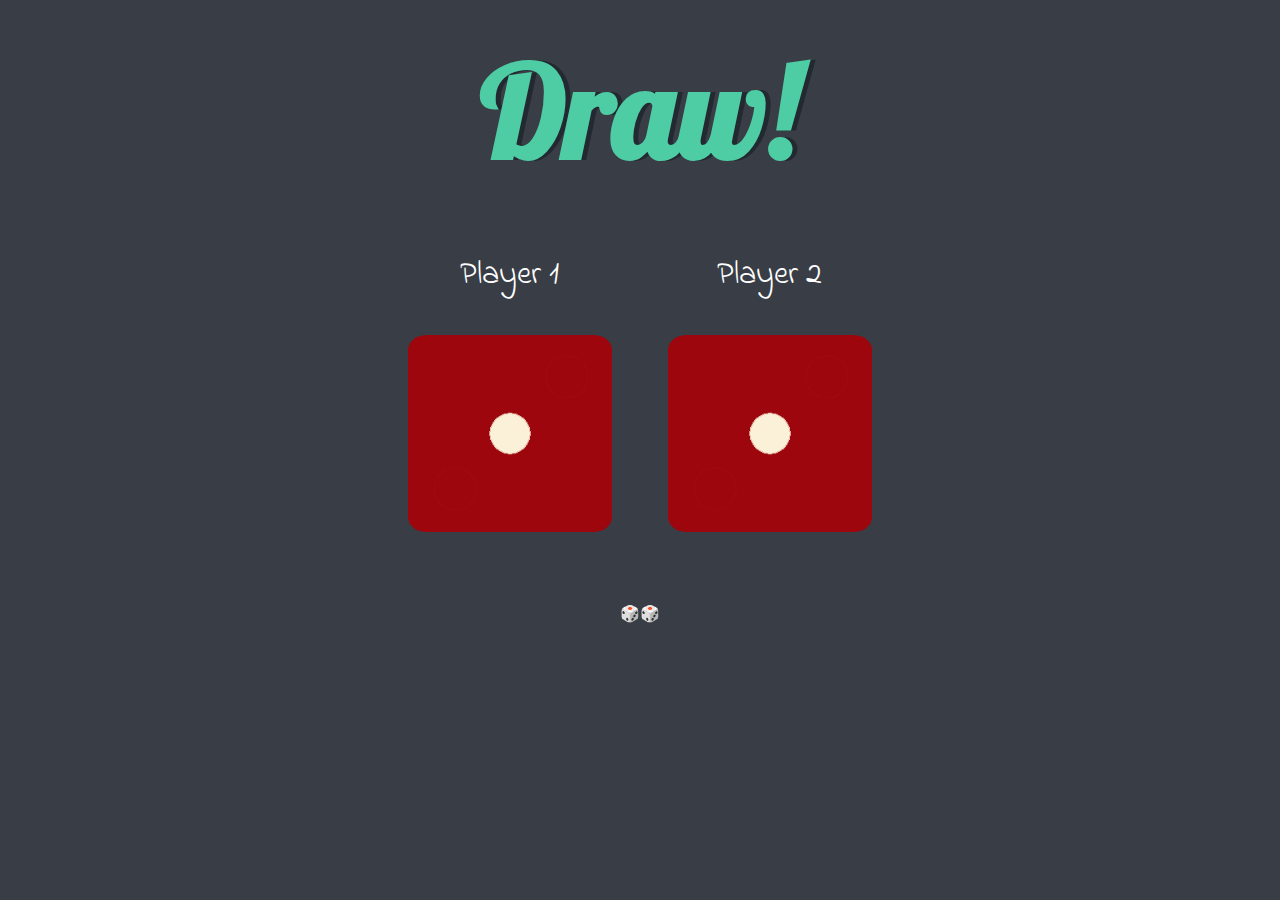
<file: Dice/dice.html>
<!DOCTYPE html>
<html lang="en" dir="ltr">

<head>
  <meta charset="utf-8">
  <title>Dice</title>
  <link rel="stylesheet" href="styles.css">
  <link href="https://fonts.googleapis.com/css?family=Indie+Flower|Lobster" rel="stylesheet">

</head>

<body>

  <div class="container">
    <h1>Roll the Dice!</h1>

    <div class="dice">
      <p>Player 1</p>
      <img class="img1" src="images/dice6.png">
    </div>

    <div class="dice">
      <p>Player 2</p>
      <img class="img2" src="images/dice6.png">
    </div>

  </div>
  <script src="index.js" type="text/javascript">

  </script>

</body>

<footer>
  🎲🎲
</footer>

</html>
</file>
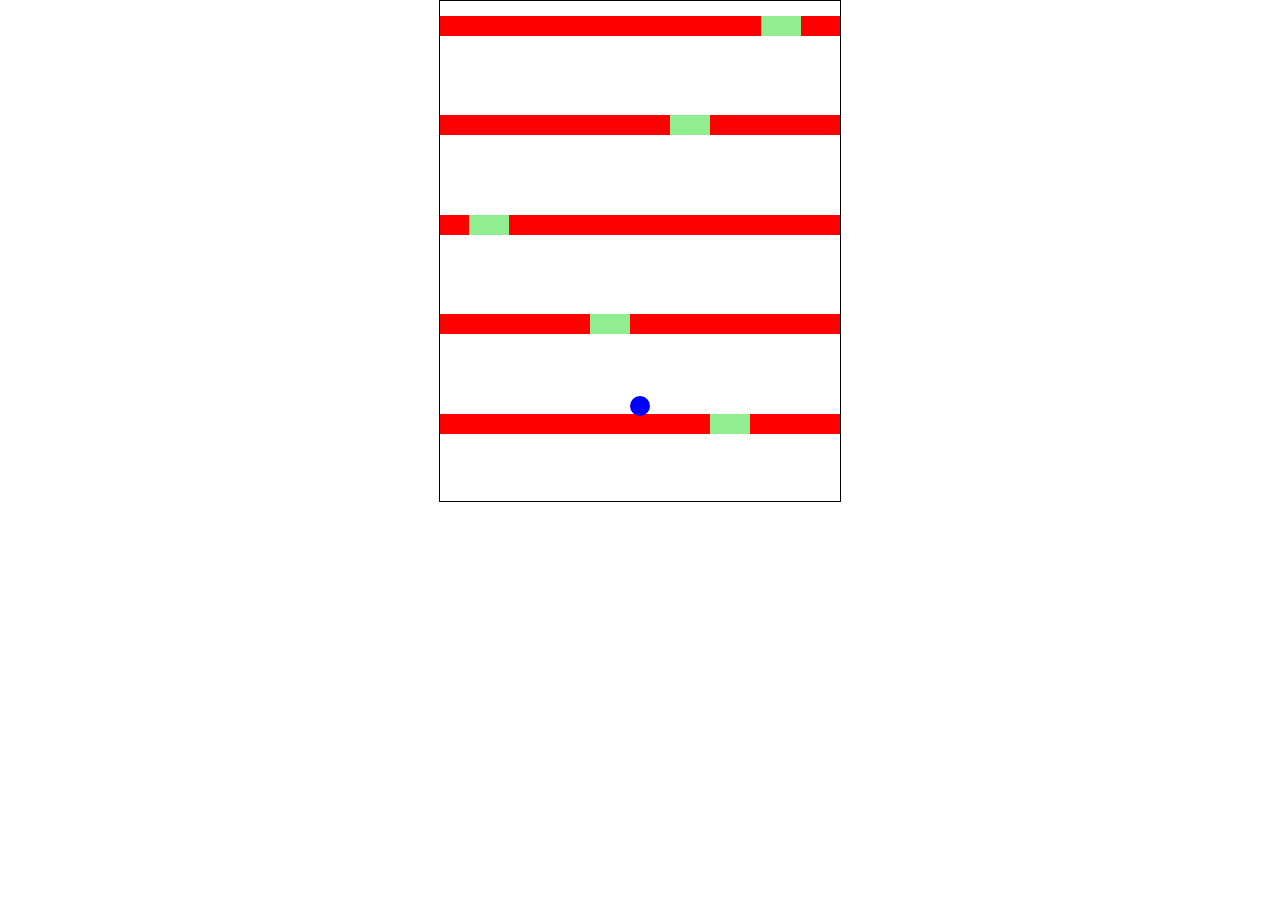
<file: fall/fall.html>
<!DOCTYPE html>
<html lang="en">

<head>
  <meta charset="UTF-8">
  <title>Fall game</title>
  <link rel="stylesheet" href="style.css">
</head>

<body>
  <div id="game">
    <div id="character"></div>
  </div>

</body>
<script src="script.js"></script>

</html>
</file>
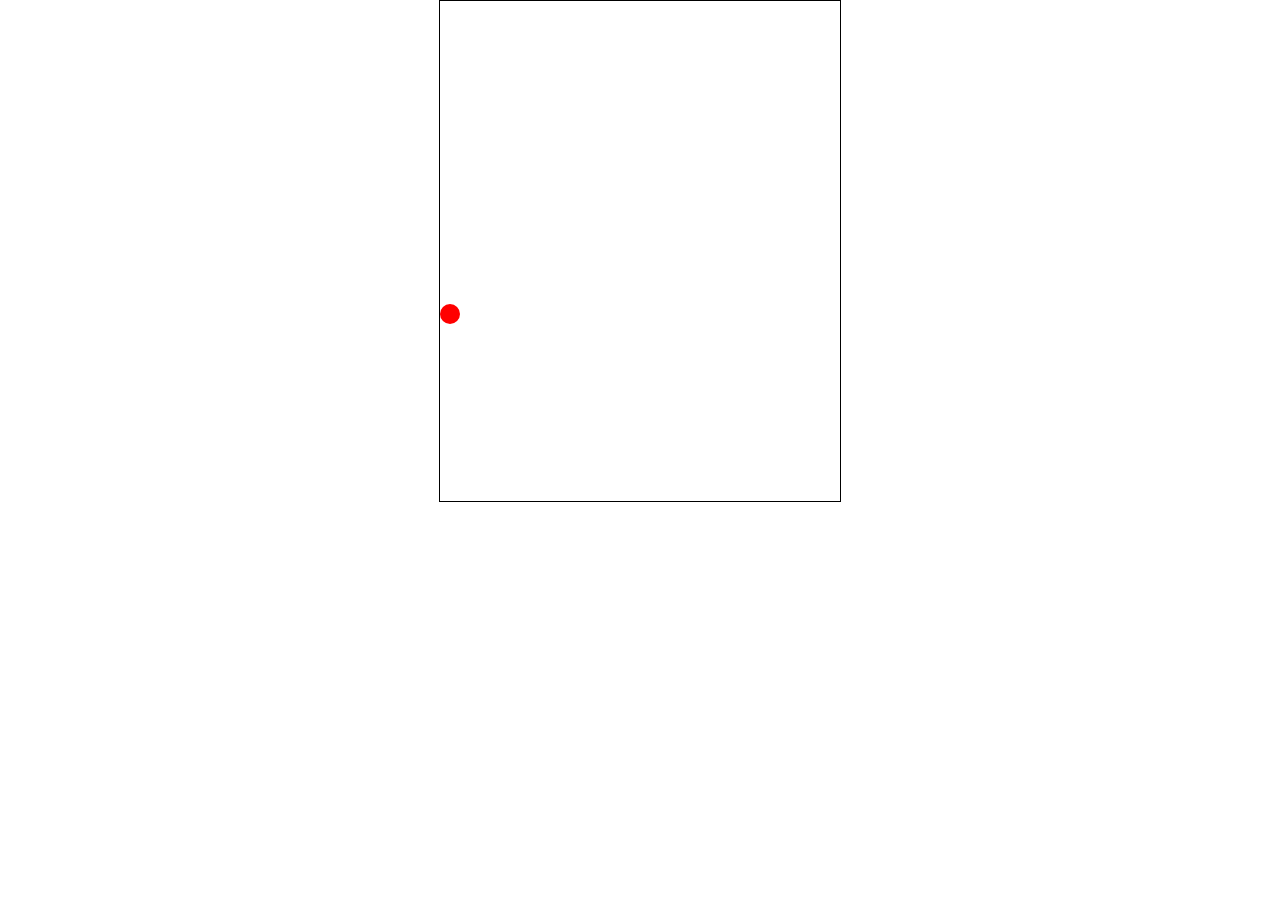
<file: flappy/indexFB.html>
<!DOCTYPE html>
<html lang="en" onclick="jump()">

<head>
  <meta charset="UTF-8">
  <title>Flappy Bird</title>
  <link rel="stylesheet" href="styleFB.css">
</head>

<body>
  <div id="game">
    <div id="block"></div>
    <div id="hole"></div>
    <div id="character"></div>
  </div>
</body>
<script src="scriptFB.js"></script>

</html>
</file>
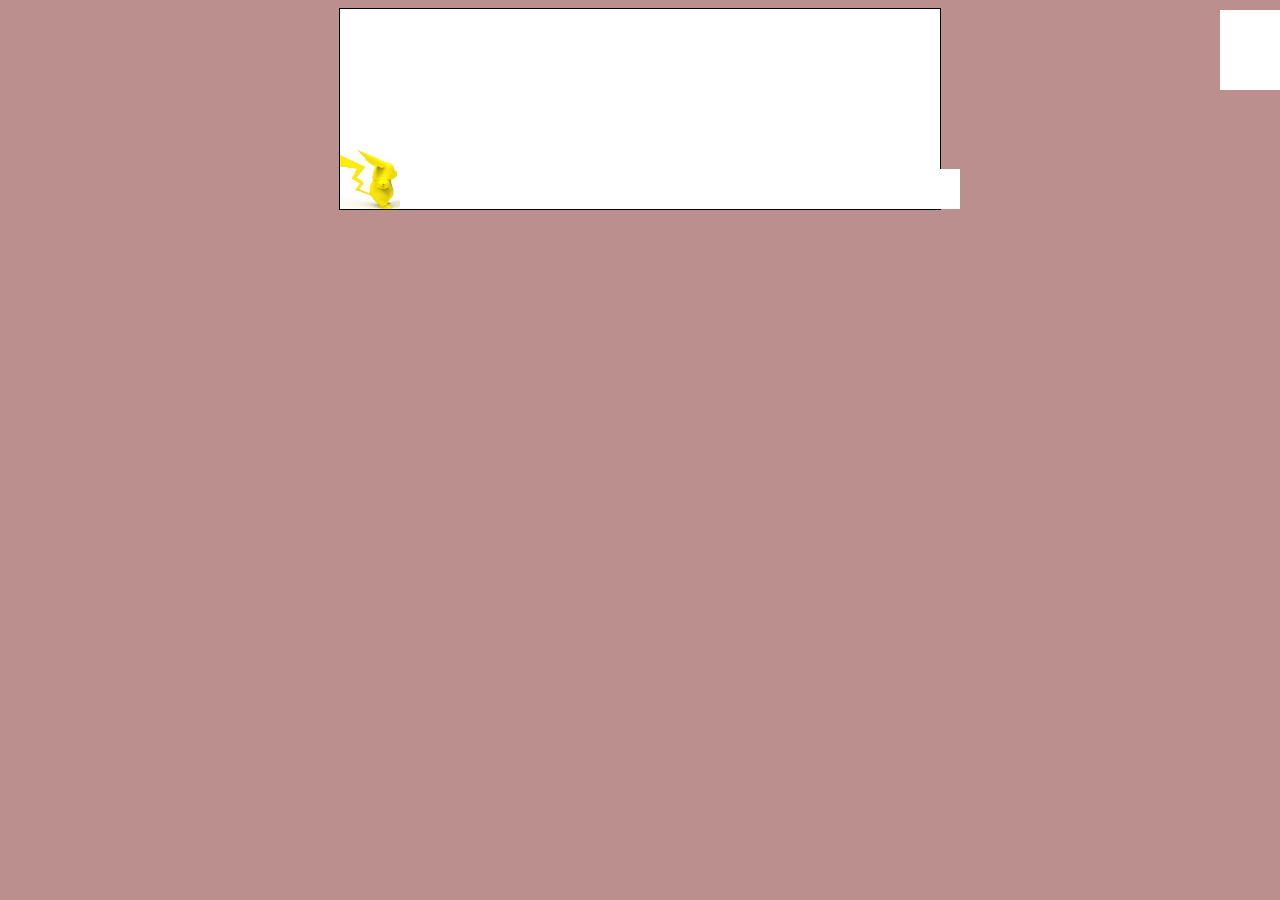
<file: pikachu/pika.html>
<!DOCTYPE html>
<html lang="en">

<head>
  <meta charset="utf-8" />
  <meta name="viewport" content="width=device-width, initial-scale=1.0" />
  <title>Pokemon</title>
  <link rel="stylesheet" href="styles.css" />
</head>

<body>
  <div class="game">
    <div id="Pikachu"></div>
    <div id="pokeball"></div>
    <div id="clouds"></div>
    <div id="clouds2"></div>

  </div>

  </div>
  <script src="scripts.js"></script>
</body>

</html>
</file>
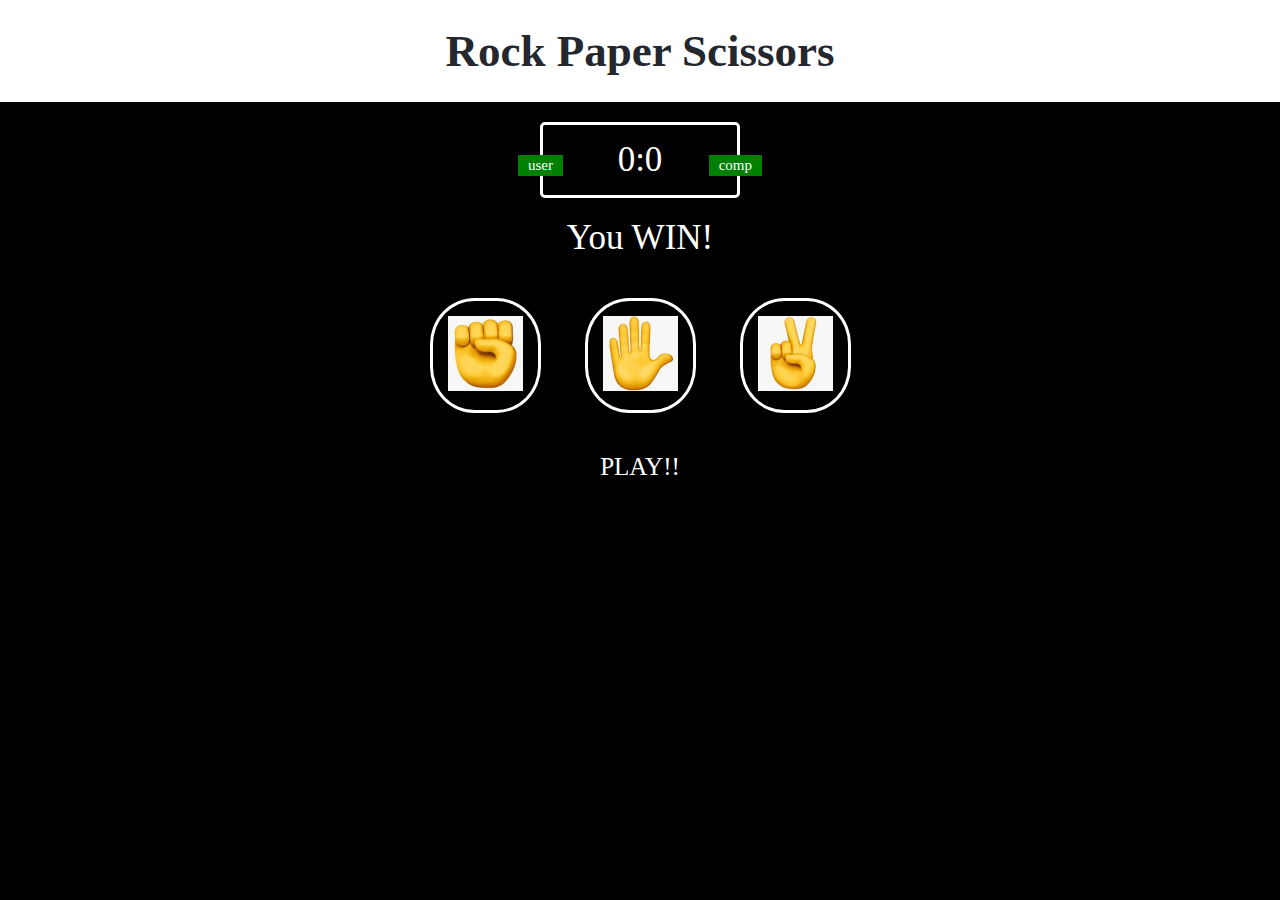
<file: rps/rps.html>
<!DOCTYPE html>
<html>

<head>
	<meta charset="utf-8" />

	<link rel="stylesheet" href="stylesgame.css">

	<title>Rock Paper Scissors Game</title>
</head>

<body>
	<header>
		<h1> Rock Paper Scissors </h1>
	</header>

	<div class="score-board">
		<div id="user-label" class="badge">user</div>
		<div id="computer-label" class="badge">comp</div>
		<span id="user-score">0</span>:<span id="computer-score">0</span>
	</div>

	<div class="result">
		<p>You WIN!</p>
	</div>

	<div class="choices">
		<div class="choice" id="r">
			<img src="rock.jpeg" height="75px" width="75px" alt="rock">
		</div>

		<div class="choice" id="p">
			<img src="paper.jpeg" height="75px" width="75px" alt="paper">
		</div>

		<div class="choice" id="s">
			<img src="scissors.jpeg" height="75px" width="75px" alt="scissors">
		</div>
	</div>

	<p id="action">PLAY!!</p>

	<script src="scriptsp.js" charset="utf-8" type="text/javascript"></script>
</body>

</html>
</file>
<file: Dice/styles.css>
.container {
  width: 70%;
  margin: auto;
  text-align: center;
}

.dice {
  text-align: center;
  display: inline-block;
}

body {
  background-color: #393E46;
}

h1 {
  margin: 30px;
  font-family: 'Lobster', cursive;
  text-shadow: 5px 0 #232931;
  font-size: 8rem;
  color: #4ECCA3;
}

p {
  font-size: 2rem;
  color: white;
  font-family: 'Indie Flower', cursive;
}

img {
  width: 80%;
}

footer {
  margin-top: 5%;
  color: #EEEEEE;
  text-align: center;
  font-family: 'Indie Flower', cursive;
}
</file>
<file: fall/style.css>
* {
  padding: 0;
  margin: 0;
}

#game {
  width: 400px;
  height: 500px;
  border: 1px solid black;
  margin: auto;
  overflow: hidden;
}

#character {
  width: 20px;
  height: 20px;
  background-color: blue;
  border-radius: 50%;
  position: relative;
  top: 400px;
  left: 190px;
  z-index: 1000000;
}

.block {
  width: 400px;
  height: 20px;
  background-color: red;
  position: relative;
  top: 100px;
  margin-top: -20px;
}

.hole {
  width: 40px;
  height: 20px;
  background-color: lightgreen;
  position: relative;
  top: 100px;
  margin-top: -20px;
}
</file>
<file: flappy/styleFB.css>
* {
  padding: 0;
  margin: 0;
}

#game {
  width: 400px;
  height: 500px;
  border: 1px solid black;
  margin: auto;
  overflow: hidden;
}

#block {
  width: 50px;
  height: 500px;
  background-color: teal;
  position: relative;
  left: 400px;
  animation: block 2s infinite linear;
}

@keyframes block {
  0% {
    left: 400px
  }

  100% {
    left: -50px
  }
}

#hole {
  width: 50px;
  height: 150px;
  background-color: white;
  position: relative;
  left: 400px;
  top: -500px;
  animation: block 2s infinite linear;
}

#character {
  width: 20px;
  height: 20px;
  background-color: red;
  position: absolute;
  top: 100px;
  border-radius: 50%;
}
</file>
<file: pikachu/styles.css>
body {
  background-color: rosybrown;
}

div {
  background-color: white;
}

.game {
  width: 600px;
  height: 200px;
  border: 1px solid black;
  margin: auto;
}

#Pikachu {
  width: 60px;
  height: 60px;
  background-image: url(images/pikachu.jpg);
  background-size: 60px 60px;
  position: relative;
  top: 140px;
  display: block;
}

.jump {
  animation: jump 0.3s linear;
}

@keyframes jump {
  0% {
    top: 140px;
  }

  30% {
    top: 100px;
  }

  50% {
    top: 40px;
  }

  80% {
    top: 100px;
  }

  100% {
    top: 140px;
  }
}

#pokeball {
  width: 40px;
  height: 40px;
  position: relative;
  top: 100px;
  left: 580px;
  background-image: url(https://cdn-icons-png.flaticon.com/128/528/528101.png);
  background-size: 40px 40px;
  animation: block 0.8s infinite linear;
}

@keyframes block {
  0% {
    left: 580px;
  }

  100% {
    left: 0px;
  }
}

#clouds {
  width: 60px;
  height: 60px;
  position: absolute;
  top: 30px;
  right: 0px;
  background-image: url(https://cdn-icons-png.flaticon.com/128/3208/3208676.png);
  background-size: 60px 60px;
  animation: move1 7s infinite linear;
}

@keyframes move1 {
  0% {
    right: 410px;
  }

  100% {
    right: 880px;
  }
}

#clouds2 {
  width: 60px;
  height: 60px;
  position: absolute;
  top: 10px;
  right: 0px;
  background-image: url(https://image.flaticon.com/icons/png/128/892/892300.png);
  background-size: 60px 60px;
  animation: move2 10s infinite linear;
}

@keyframes move2 {
  0% {
    right: 350px;
  }

  100% {
    right: 880px;
  }
}
</file>
<file: rps/stylesgame.css>
* {
  margin: 0;
  padding: 0;
  box-sizing: border-box;
}

body {
  background-color: black;
}

header {
  padding: 25px;
  background-color: white;
}

header h1 {
  color: #24272E;
  text-align: center;
  font-size: 45px;
  font-family: 'Permanent Marker', cursive;
}

.score-board {
  margin: 20px auto;
  border: 3px solid white;
  border-radius: 5px;
  text-align: center;
  width: 200px;
  color: white;
  font-size: 35px;
  padding: 15px 20px;
  font-family: 'Permanent Marker', cursive;
  position: relative;
}

.badge {
  background-color: green;
  color: white;
  font-size: 15px;
  padding: 2px 10px;
  font-family: 'Permanent Marker', cursive;
}

#user-label {
  position: absolute;
  top: 30px;
  left: -25px;
}

#computer-label {
  position: absolute;
  top: 30px;
  right: -25px;
}

.result {
  font-size: 35px;
  color: white;
}

.result>p {
  text-align: center;
  font-family: 'Permanent Marker', cursive;
}

.choices {
  margin: 40px 0;
  text-align: center;
}

.choice {
  border: 3px solid white;
  border-radius: 40%;
  margin: 0 20px;
  padding: 15px;
  display: inline-block;
  transition: all 1s ease;
}

.choice:hover {
  cursor: pointer;
  background: darkgrey;
}

#action {
  text-align: center;
  color: white;
  font-family: 'Permanent Marker', cursive;
  font-size: 25px;
}
</file>
